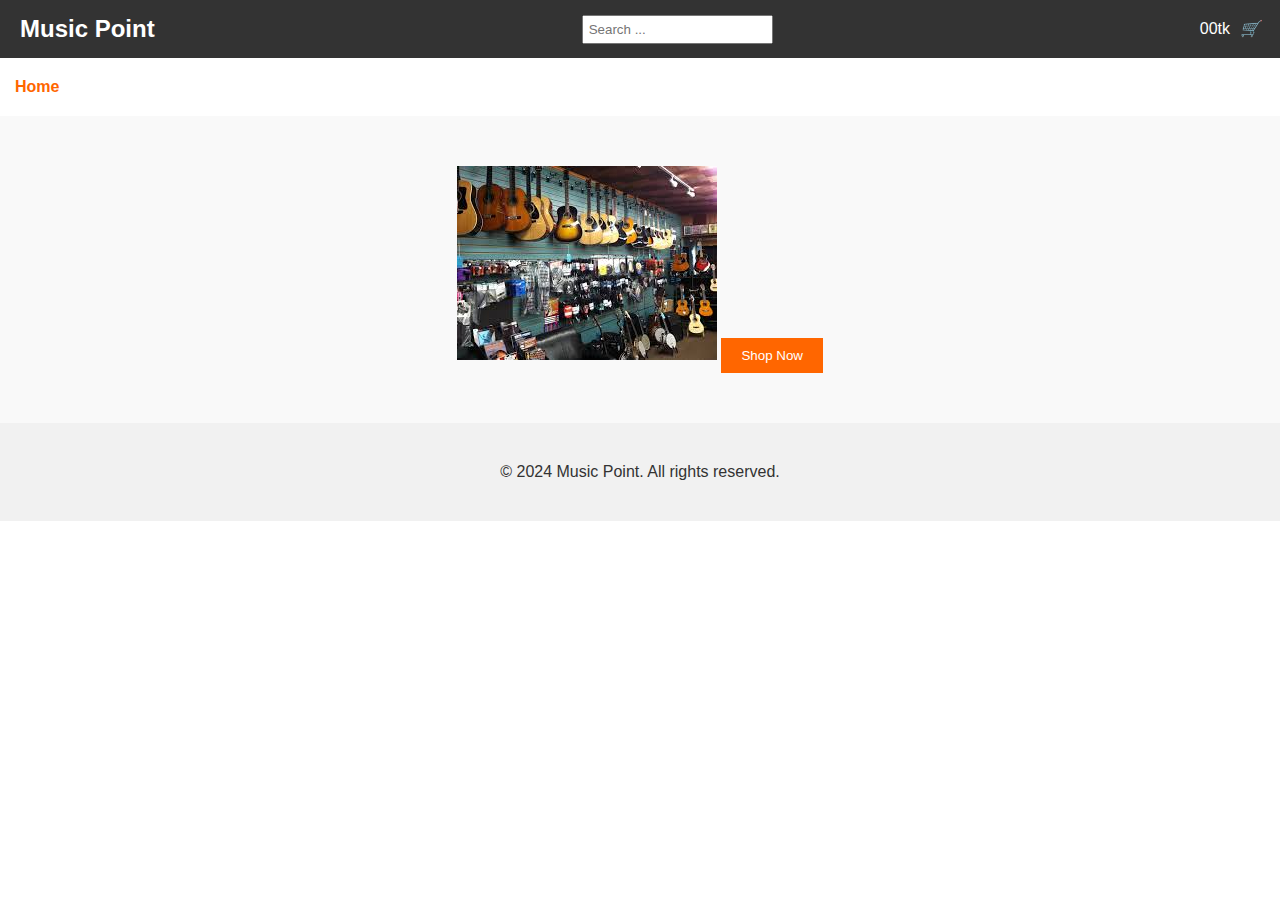
<file: index.html>
<!DOCTYPE html>
<html lang="en">
<head>
    <meta charset="UTF-8">
    <meta name="viewport" content="width=device-width, initial-scale=1.0">
    <title>Music Point</title>
    <link rel="stylesheet" href="styles.css">
</head>
<body>
    <header>
        <div class="logo">Music Point</div>
        <div class="search-bar">
            <input type="text" placeholder="Search ...">
        </div>
        <div class="cart">
            <span>00tk</span>
            <i class="cart-icon">🛒</i>
        </div>
    </header>
    <nav>
        <ul>
            <li><a href="index.html" class="active">Home</a></li>
            <li><a href="shop.html">Shop</a></li>
            <li><a href="contact.html">Contact</a></li>
        </ul>
    </nav>
    <main>
        <div class="hero">
            <img src="your-image.jpg" alt="A promotional banner for Music Point">
            <a href="shop.html"><button>Shop Now</button></a>
        </div>
    </main>
    <footer>
        <p>&copy; 2024 Music Point. All rights reserved.</p>
    </footer>
</body>
</html>
</file>
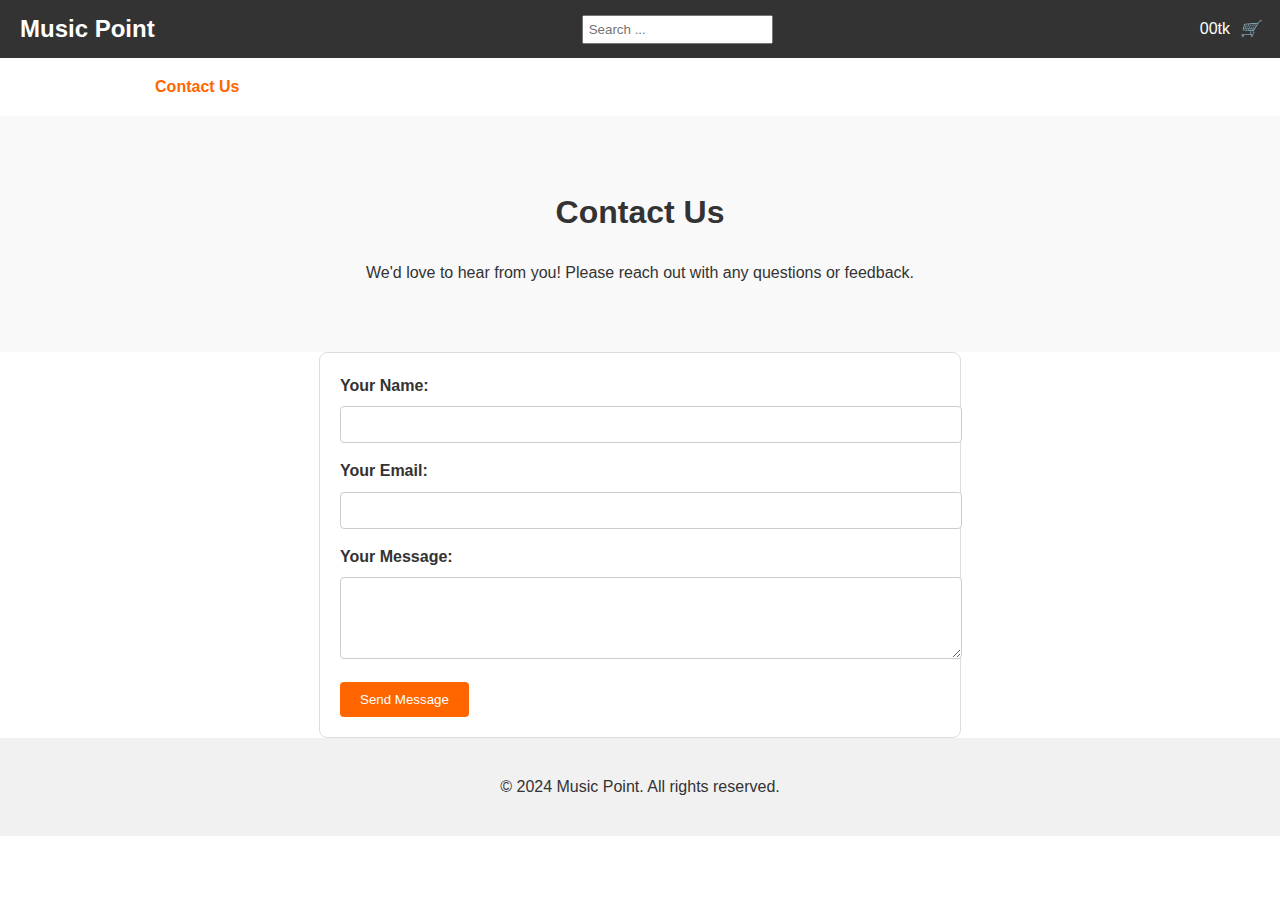
<file: contact.html>
<!DOCTYPE html>
<html lang="en">
<head>
    <meta charset="UTF-8">
    <meta name="viewport" content="width=device-width, initial-scale=1.0">
    <title>Contact Us - Music Point</title>
    <link rel="stylesheet" href="styles.css">
</head>
<body>
    <header>
        <div class="logo">Music Point</div>
        <div class="search-bar">
            <input type="text" placeholder="Search ...">
        </div>
        <div class="cart">
            <span>00tk</span>
            <i class="cart-icon">🛒</i>
        </div>
    </header>
    <nav>
        <ul>
            <li><a href="index.html">Home</a></li>
            <li><a href="shop.html">Shop</a></li>
            <li><a href="contact.html" class="active">Contact Us</a></li>
        </ul>
    </nav>
    <main>
        <section class="contact-banner">
            <h1>Contact Us</h1>
            <p>We'd love to hear from you! Please reach out with any questions or feedback.</p>
        </section>
        <section class="contact-form">
            <form action="#" method="post">
                <label for="name">Your Name:</label>
                <input type="text" id="name" name="name" required>

                <label for="email">Your Email:</label>
                <input type="email" id="email" name="email" required>

                <label for="message">Your Message:</label>
                <textarea id="message" name="message" rows="4" required></textarea>

                <button type="submit">Send Message</button>
            </form>
        </section>
    </main>
    <footer>
        <p>&copy; 2024 Music Point. All rights reserved.</p>
    </footer>
</body>
</html>
</file>
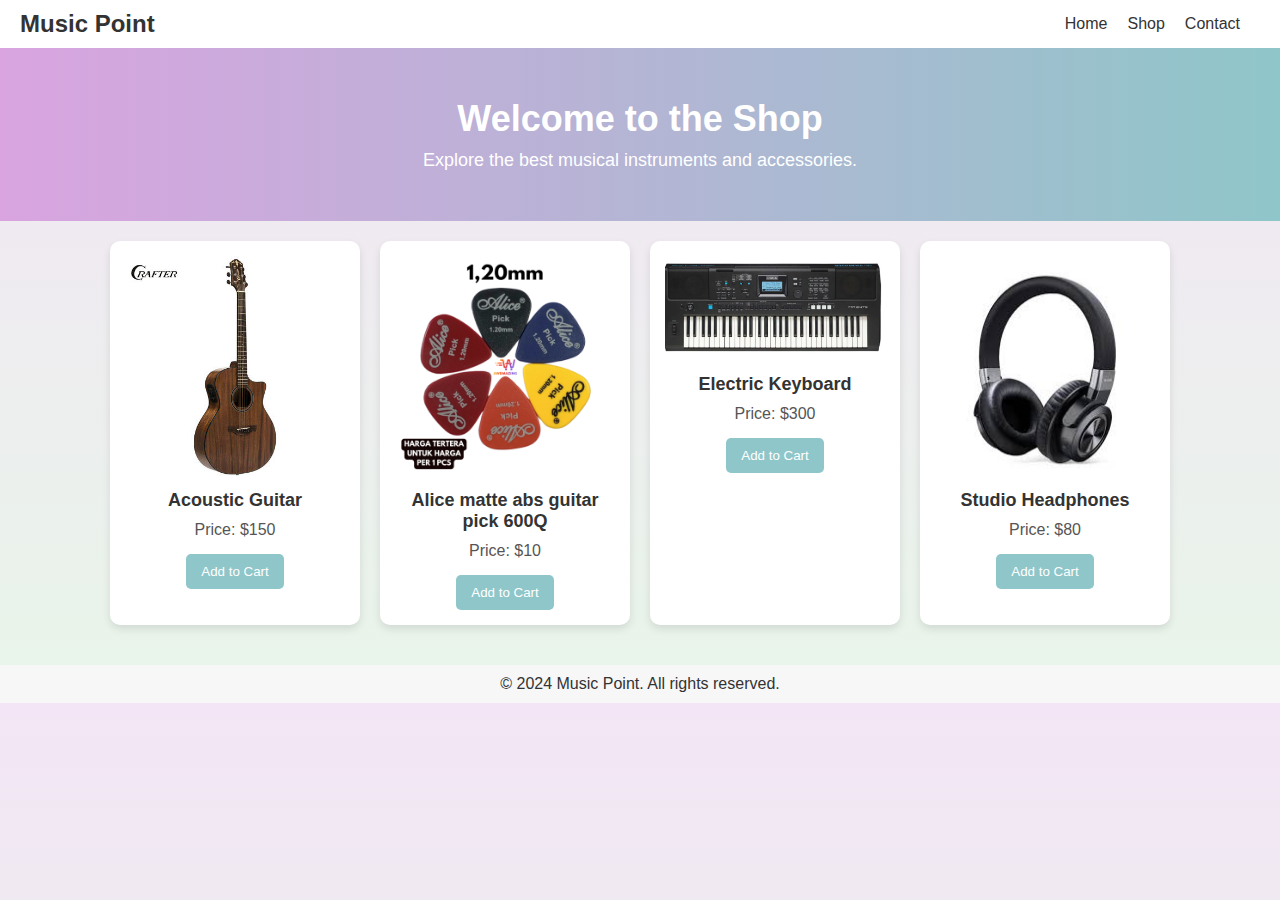
<file: shop.html>
<!DOCTYPE html>
<html lang="en">
<head>
    <meta charset="UTF-8">
    <meta name="viewport" content="width=device-width, initial-scale=1.0">
    <title>Music Point - Shop</title>
    <link rel="stylesheet" href="shop-styles.css">
</head>
<body>
    <header>
        <div class="logo">Music Point</div>
        <nav>
            <ul>
                <li><a href="index.html">Home</a></li>
                <li><a href="shop.html" class="active">Shop</a></li>
                <li><a href="contact.html">Contact</a></li>
            </ul>
        </nav>
    </header>
    <main>
        <section class="shop-banner">
            <h1>Welcome to the Shop</h1>
            <p>Explore the best musical instruments and accessories.</p>
        </section>
        <section class="products">
            <div class="product-card">
                <img src="guitar.jpg" alt="Acoustic Guitar">
                <h2>Acoustic Guitar</h2>
                <p>Price: $150</p>
                <button>Add to Cart</button>
            </div>
            <div class="product-card">
                <img src="Alice matte abs guitar pick 600Q.jpg" alt="Acoustic Guitar">
                <h2>Alice matte abs guitar pick 600Q</h2>
                <p>Price: $10</p>
                <button>Add to Cart</button>
            </div>
            
            <div class="product-card">
                <img src="keyboard.jpg" alt="Electric Keyboard">
                <h2>Electric Keyboard</h2>
                <p>Price: $300</p>
                <button>Add to Cart</button>
            </div>
            <div class="product-card">
                <img src="headphones.jpg" alt="Studio Headphones">
                <h2>Studio Headphones</h2>
                <p>Price: $80</p>
                <button>Add to Cart</button>
            </div>
        </section>
    </main>
    <footer>
        <p>&copy; 2024 Music Point. All rights reserved.</p>
    </footer>
</body>
</html>
</file>
<file: styles.css>
/* General Styles */
body {
    font-family: Arial, sans-serif;
    margin: 0;
    padding: 0;
    line-height: 1.6;
    background: #ffffff; /* Set background to white */
    color: #333; /* Adjust text color for readability on white */
}

header {
    display: flex;
    justify-content: space-between;
    align-items: center;
    padding: 10px 20px;
    background: #333;
    color: #ffffff; /* White text for contrast */
}

.logo {
    font-size: 1.5rem;
    font-weight: bold;
}

.search-bar input {
    padding: 5px;
}

.cart {
    display: flex;
    align-items: center;
    gap: 10px;
}

nav ul {
    display: flex;
    list-style: none;
    padding: 0;
}

nav ul li {
    margin: 0 15px;
}

nav ul li a {
    color: #ffffff; /* White text for the dark header */
    text-decoration: none;
}

nav ul li a.active {
    font-weight: bold;
    color: #ff6600;
}

footer {
    background: #f1f1f1; /* Light gray for footer to distinguish from body */
    color: #333;
    text-align: center;
    padding: 20px;
}

/* Hero Section */
.hero {
    text-align: center;
    padding: 50px 20px;
    background: #f9f9f9; /* Light gray for contrast */
    color: #333;
}

.hero img {
    max-width: 100%;
    height: auto;
}

.hero button {
    background: #ff6600;
    color: #ffffff;
    border: none;
    padding: 10px 20px;
    cursor: pointer;
}

.hero button:hover {
    background: #333;
    color: #ffffff;
}

/* Shop Page Styles */
.products {
    display: grid;
    grid-template-columns: repeat(auto-fit, minmax(250px, 1fr));
    gap: 20px;
    padding: 20px;
    background: #ffffff; /* Ensure consistent background */
}

.product-card {
    border: 1px solid #ddd;
    padding: 20px;
    text-align: center;
    background: #ffffff; /* Ensure consistent background */
    color: #333;
}

.product-card img {
    max-width: 100%;
    height: auto;
}

.product-card button {
    background: #ff6600;
    color: #ffffff;
    border: none;
    padding: 10px 15px;
    cursor: pointer;
}

.product-card button:hover {
    background: #333;
    color: #ffffff;
}

/* Contact Page Styles */
.contact-banner {
    text-align: center;
    padding: 50px 20px;
    background: #f9f9f9; /* Light gray for contrast */
    color: #333;
}

.contact-form {
    max-width: 600px;
    margin: 0 auto;
    padding: 20px;
    background: #ffffff;
    border: 1px solid #ddd;
    border-radius: 8px;
}

.contact-form label {
    display: block;
    margin-bottom: 8px;
    font-weight: bold;
}

.contact-form input,
.contact-form textarea {
    width: 100%;
    padding: 10px;
    margin-bottom: 15px;
    border: 1px solid #ccc;
    border-radius: 4px;
}

.contact-form button {
    background: #ff6600;
    color: #ffffff;
    padding: 10px 20px;
    border: none;
    cursor: pointer;
    border-radius: 4px;
}

.contact-form button:hover {
    background: #333;
    color: #ffffff;
}

/* Responsive Design */
@media (max-width: 768px) {
    header {
        flex-direction: column;
        align-items: flex-start;
    }

    nav ul {
        flex-direction: column;
    }

    .hero {
        padding: 30px 10px;
    }
}
</file>
<file: shop-styles.css>
/* Resetting default styles */
* {
    margin: 0;
    padding: 0;
    box-sizing: border-box;
}

body {
    font-family: Arial, sans-serif;
    background: linear-gradient(to bottom, #f3e5f5, #e8f5e9);
    color: #333;
}

header {
    display: flex;
    justify-content: space-between;
    align-items: center;
    padding: 10px 20px;
    background-color: #fff;
}

.logo {
    font-size: 24px;
    font-weight: bold;
}

nav ul {
    display: flex;
    list-style: none;
}

nav ul li {
    margin-right: 20px;
}

nav ul li a {
    text-decoration: none;
    color: #333;
}

nav ul li a:hover {
    color: #8fc6c9;
}

.shop-banner {
    text-align: center;
    padding: 50px;
    background: linear-gradient(to right, #d9a4e0, #8fc6c9);
    color: white;
}

.shop-banner h1 {
    font-size: 36px;
    margin-bottom: 10px;
}

.shop-banner p {
    font-size: 18px;
}

.products {
    display: flex;
    justify-content: center;
    gap: 20px;
    padding: 20px;
    flex-wrap: wrap;
}

.product-card {
    background: white;
    border-radius: 10px;
    box-shadow: 0 4px 8px rgba(0, 0, 0, 0.1);
    padding: 15px;
    text-align: center;
    width: 250px;
}

.product-card img {
    max-width: 100%;
    height: auto;
    border-radius: 10px;
    margin-bottom: 10px;
}

.product-card h2 {
    font-size: 18px;
    margin-bottom: 10px;
}

.product-card p {
    font-size: 16px;
    color: #555;
    margin-bottom: 15px;
}

.product-card button {
    padding: 10px 15px;
    background-color: #8fc6c9;
    color: white;
    border: none;
    border-radius: 5px;
    cursor: pointer;
    transition: background-color 0.3s ease;
}

.product-card button:hover {
    background-color: #555;
}

footer {
    text-align: center;
    padding: 10px;
    background: #f7f7f7;
    margin-top: 20px;
}
</file>
